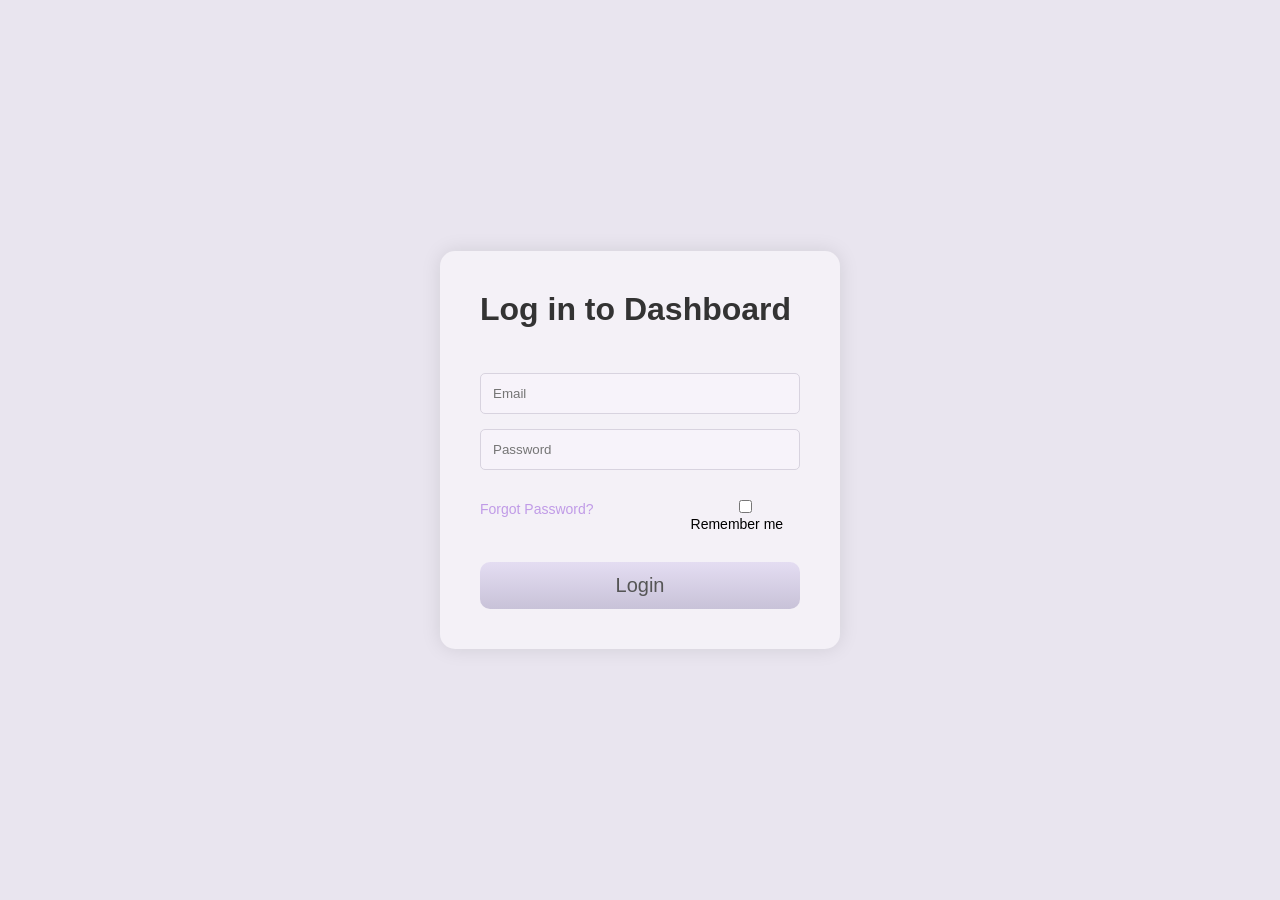
<file: HTML/Login Form/index.html>
<!DOCTYPE html>
<html lang="en">
<head>
    <meta charset="UTF-8">
    <meta name="viewport" content="width=device-width, initial-scale=1.0">
    <title>Login Form</title>
    <link rel="stylesheet" href="style.css">
</head>

<body>

    <div class="container">

        <div class="login-card">

            <h1>Log in to Dashboard</h1>

            <input type="email" placeholder="Email">

            <input type="password" placeholder="Password">

            <div class="options">

                <a href="#">Forgot Password?</a>

                <label>
                    <input type="checkbox">
                    Remember me
                </label>

            </div>

            <button>Login</button>

        </div>

    </div>

</body>
</html>
</file>
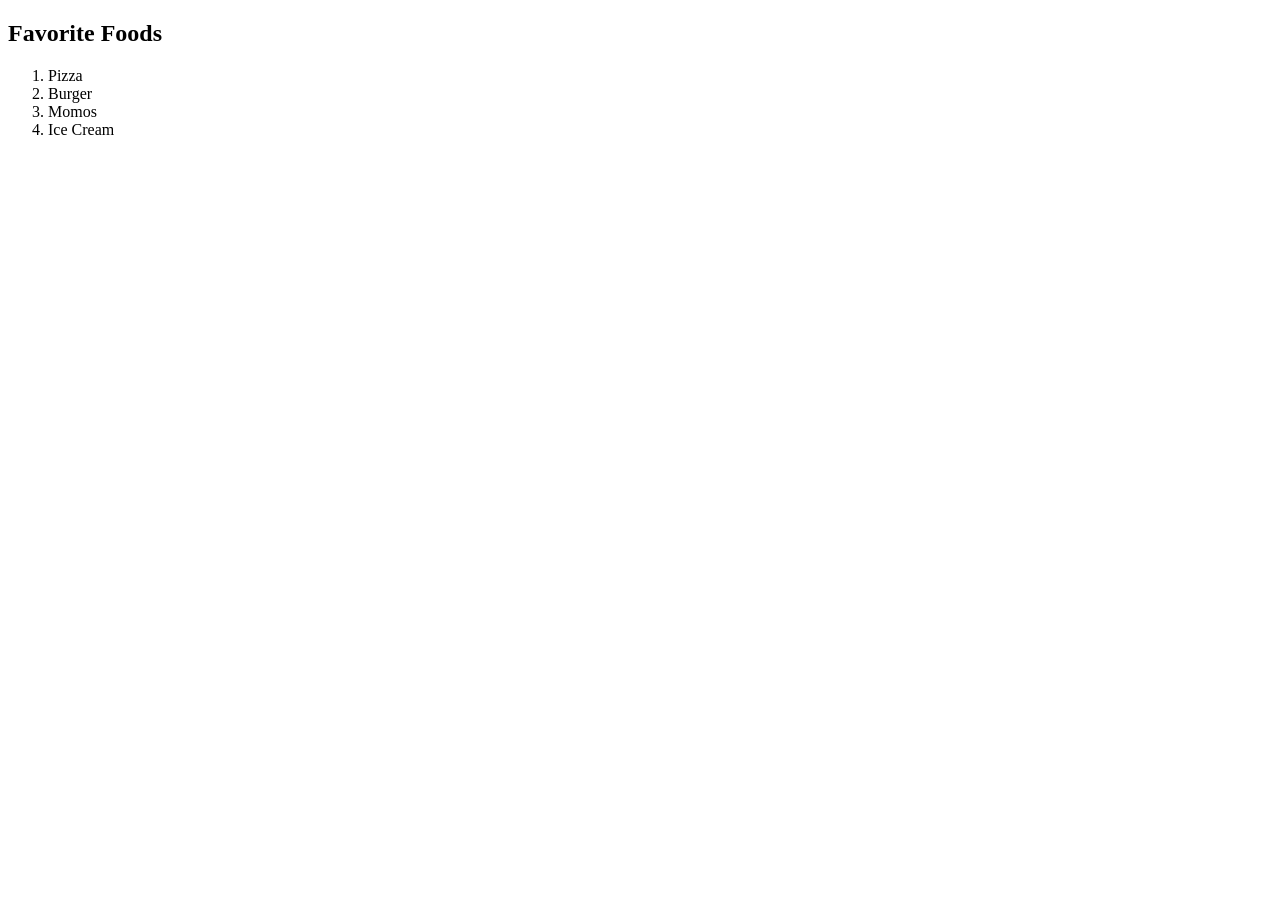
<file: HTML/order-list.html>
<!DOCTYPE html>
<html lang="en">
<head>
  <title> List Example </title>
</head>
<body>
  <h2>Favorite Foods</h2>
  <ol>
    <li>Pizza</li>
    <li>Burger</li>
    <li>Momos</li>
    <li>Ice Cream</li>
  </ol>
</body>
</html>
</file>
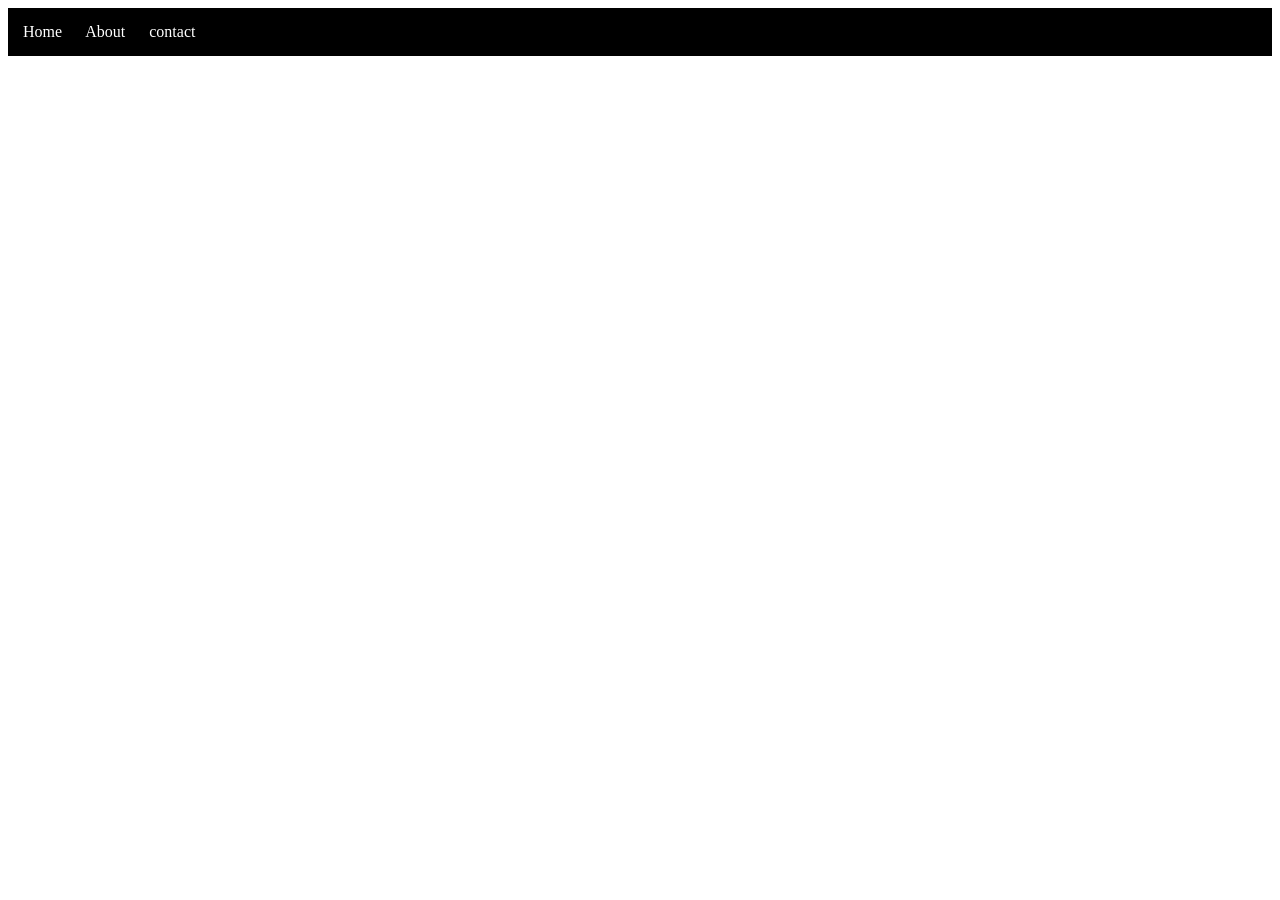
<file: HTML/simple navbar.html>
<!DOCTYPE html>
<html lang="en">
<head>
  <title></title>
</head>
<style>
  .navbar{
    background-color: black;
    padding: 15px;
  }

  .navbar a{
    color: white;
    text-decoration: none;
    margin-right: 20px;
  }
</style>
<body>
  <nav class="navbar">
    <a href="#">Home</a>
    <a href="#">About</a>
    <a href="#">contact</a>
  </nav>
</body>
</html>
</file>
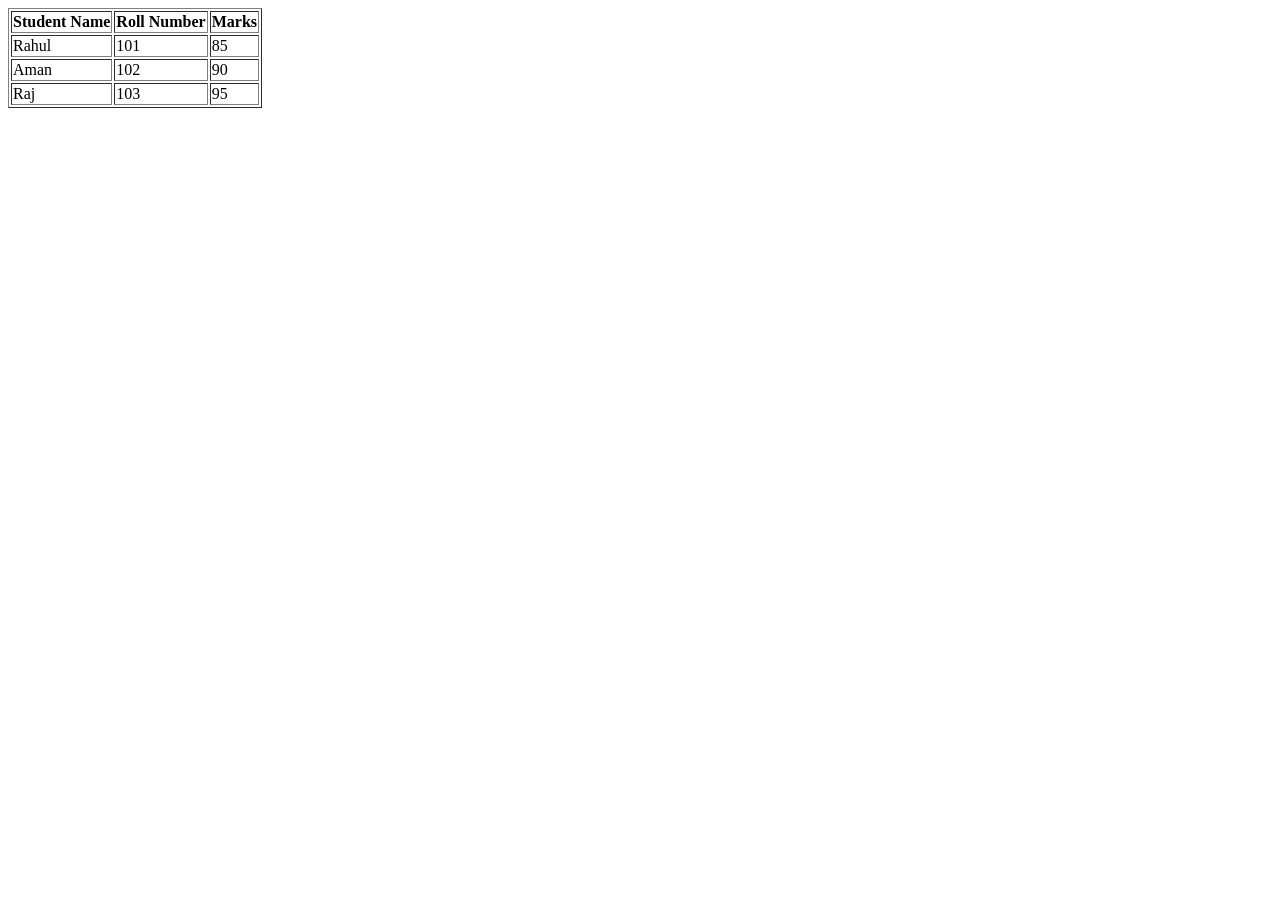
<file: HTML/student-table.html>
<!DOCTYPE html>
<html lang="en">
<head>
  <title>Student Table</title>
</head>
<body>
  <table border="1">
    <tr>
      <th>Student Name</th>
      <th>Roll Number</th>
      <th>Marks</th>
    </tr>

    <tr>
      <td>Rahul</td>
      <td>101</td>
      <td>85</td>
    </tr>

    <tr>
      <td>Aman</td>
      <td>102</td>
      <td>90</td>
    </tr>

    <tr>
      <td>Raj</td>
      <td>103</td>
      <td>95</td>
    </tr>
  </table>
</body>
</html>
</file>
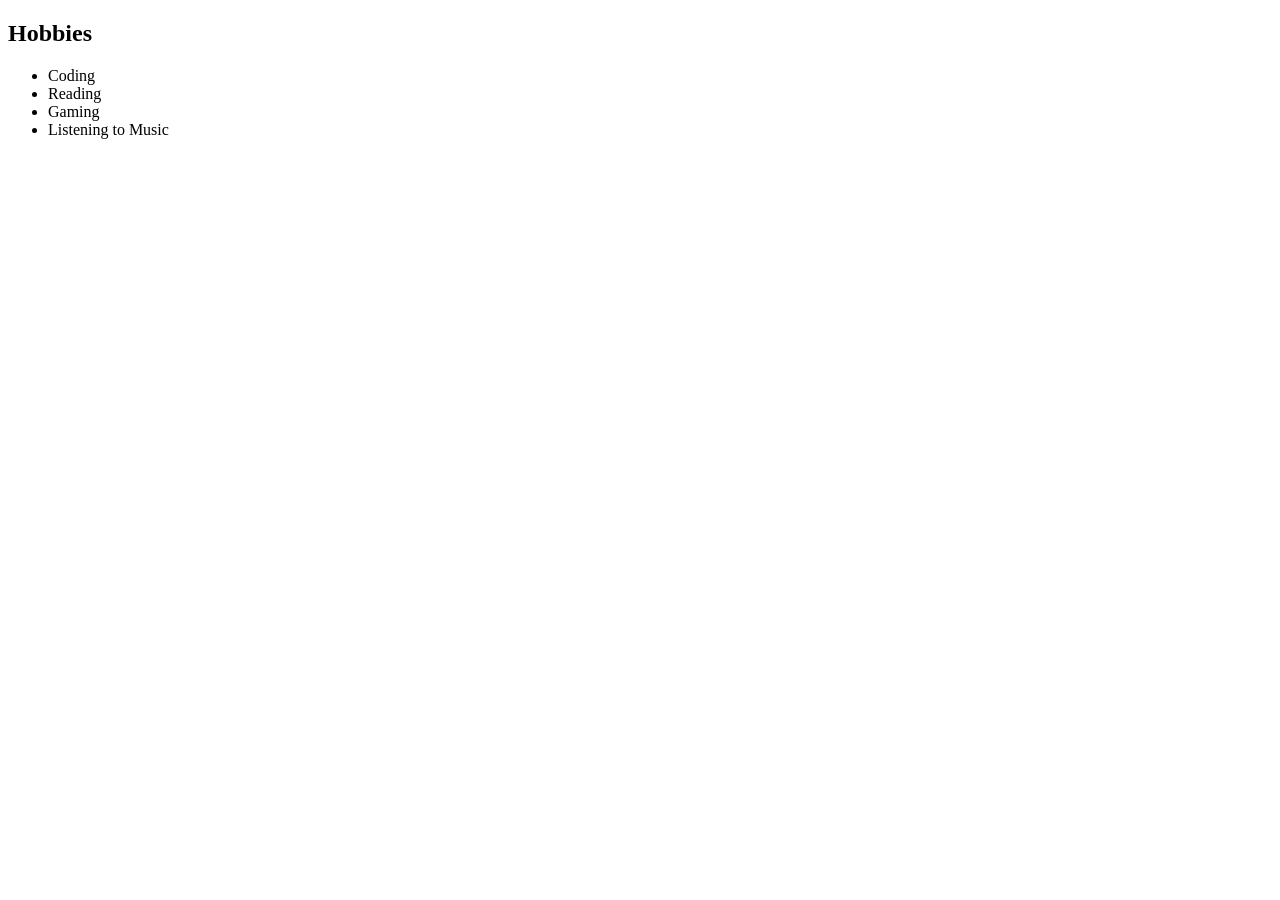
<file: HTML/unorder-list.html>
<!DOCTYPE html>
<html lang="en">
<head>
  <title>List Example</title>
</head>
<body>
  <h2>Hobbies</h2>
  <ul>
    <li>Coding</li>
    <li>Reading</li>
    <li>Gaming</li>
    <li>Listening to Music</li>
  </ul>
</body>
</html>
</file>
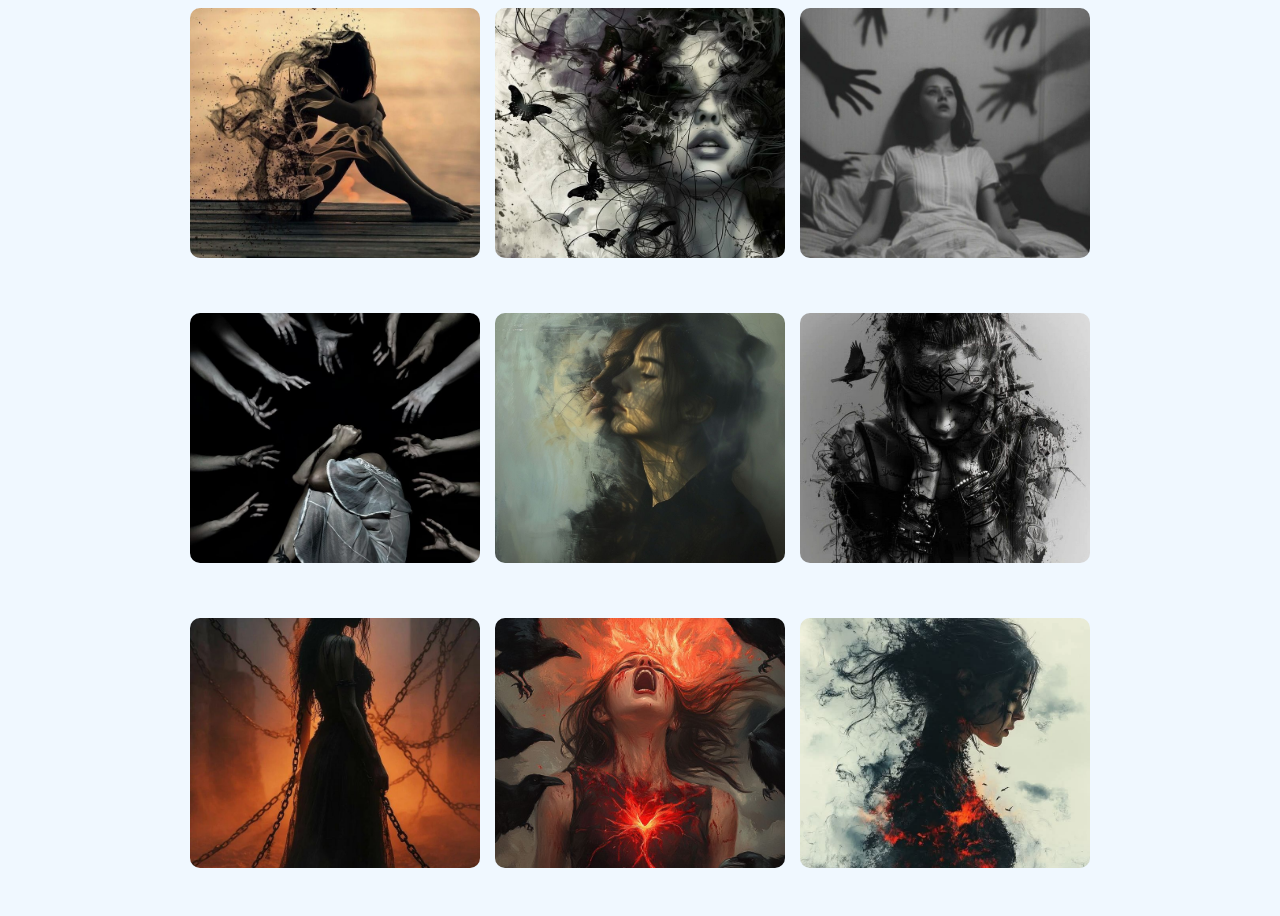
<file: HTML/Image Gallery/image-gallery.html>
<!DOCTYPE html>
<html lang="en">
<head>
  <title>3*3 Image Gallery</title>
  <style>
    body{
      text-align: center;
      background-color: aliceblue;
      font-family: Arial, Helvetica, sans-serif;
      display: flex;
      justify-content: center;
      min-height: 100vh;
    }

    .gallery{
      width: 90%;
      max-width: 900px;
      display: grid;
      grid-template-columns: repeat(3, 1fr);
      gap: 15px;
    }

    .gallery img{
      width: 100%;
      height: 250px;
      object-fit: cover;
      border-radius: 10px;
      transition: 0.3s;
      cursor: pointer;
    }

    .gallery img:hover{
      transform: scale(1.05);
    }
  </style>
</head>
<body>
  <div class="gallery">
    <img src="1.jpg" alt="photo">
    <img src="2.jpg" alt="photo">
    <img src="3.jpg" alt="photo">
    <img src="4.jpg" alt="photo">
    <img src="5.jpg" alt="photo">
    <img src="6.jpg" alt="photo">
    <img src="7.jpg" alt="photo">
    <img src="8.jpg" alt="photo">
    <img src="9.jpg" alt="photo">
  </div>
</body>
</html>
</file>
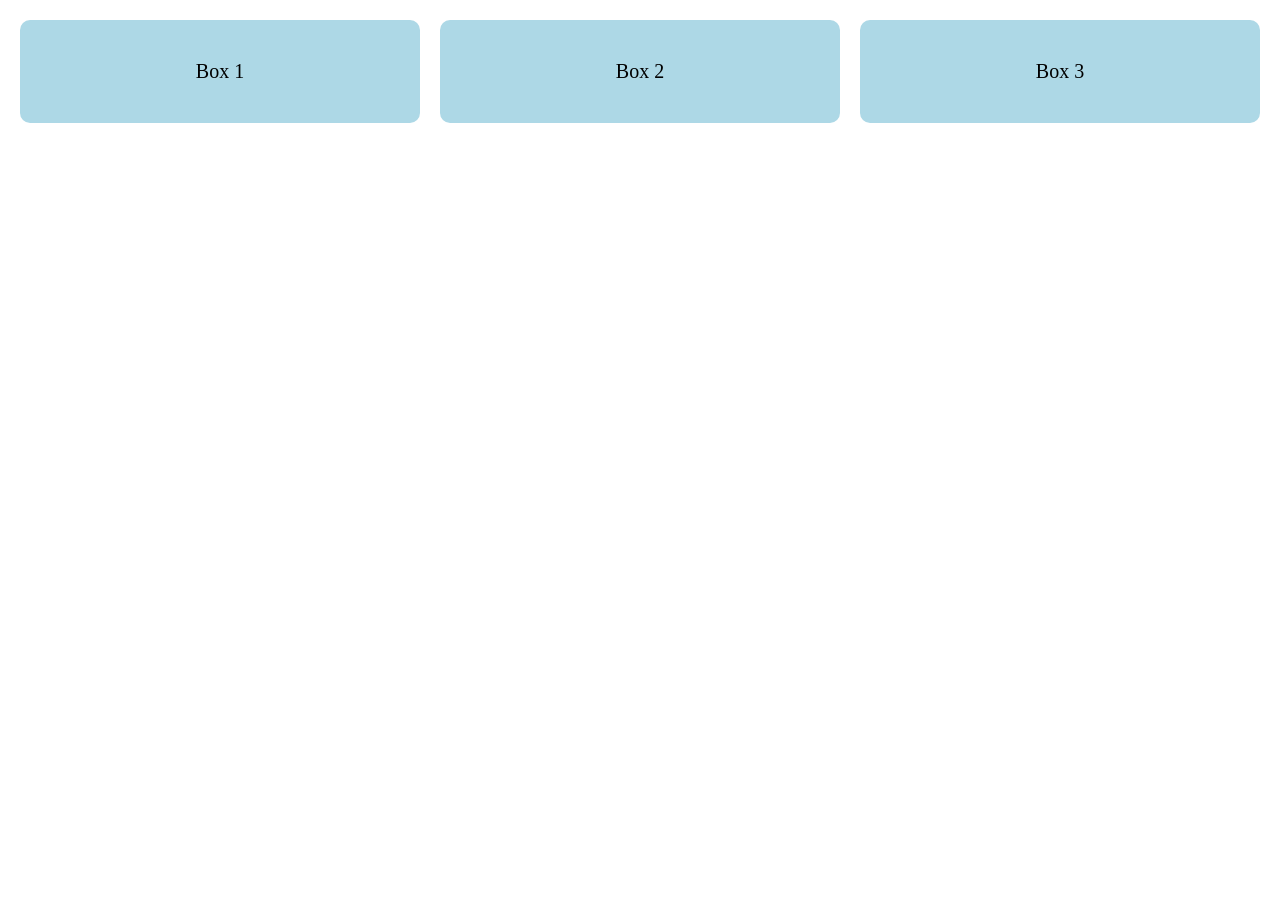
<file: HTML/Responsive Layout/layout.html>
<!DOCTYPE html>
<html lang="en">
<head>
  <link rel="stylesheet" href="layout.css">
  <title>Responsive Layout</title>
</head>
<body>

  <div class="container">
    <div class="box">Box 1</div>
    <div class="box">Box 2</div>
    <div class="box">Box 3</div>
  </div>

</body>
</html>
</file>
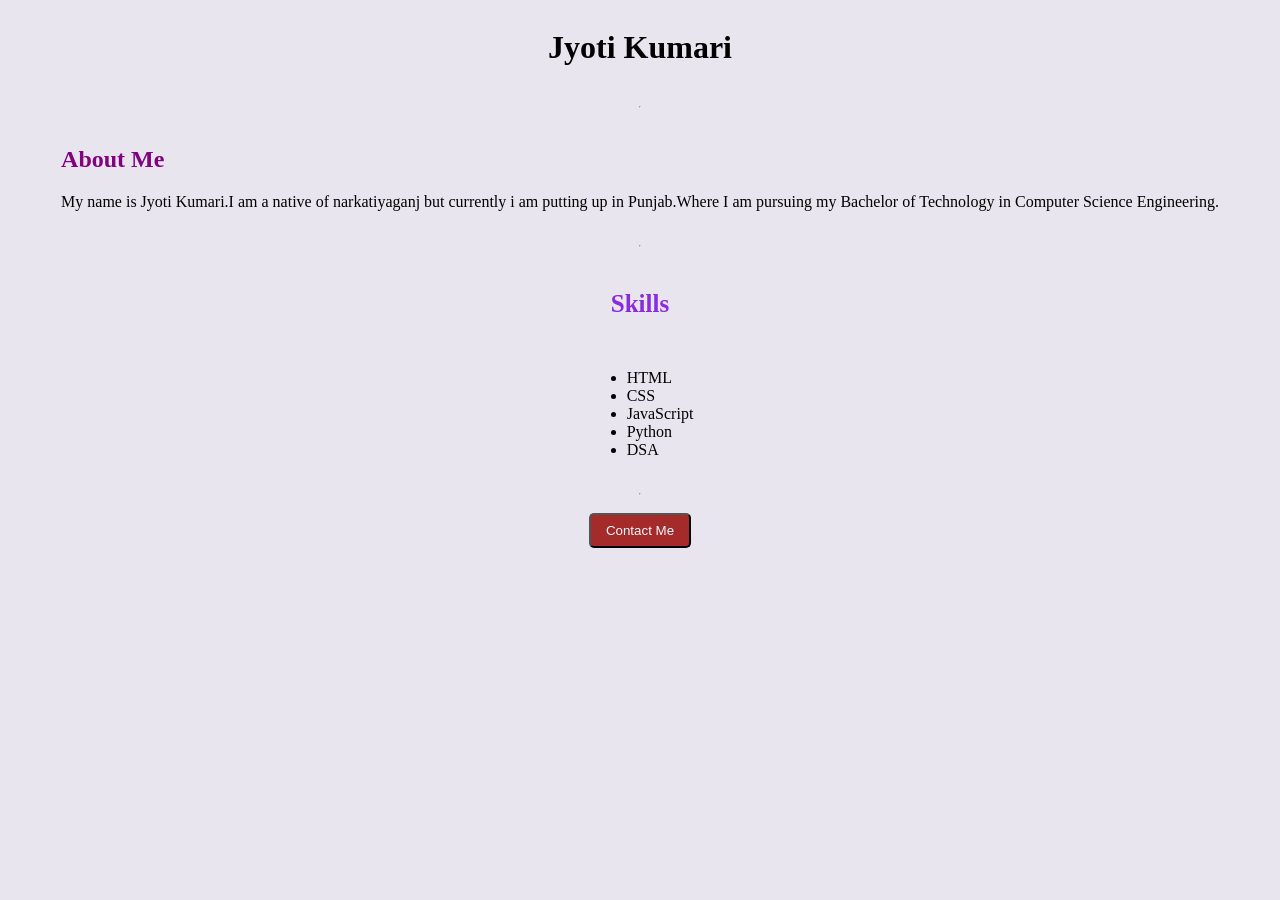
<file: HTML/Simple Portfolio Page/portfolio.html>
<!DOCTYPE html>
<html lang="en">
<head>
  <link rel="stylesheet" href="portfolio.css">
  <title>Portfolio Page</title>
</head>
<body>
  <h1 class="my-name">Jyoti Kumari</h1> <hr>

  <div>
    <h2>About Me</h2>
    <p>My name is Jyoti Kumari.I am a native of narkatiyaganj but currently i am putting up in Punjab.Where I am pursuing my Bachelor of Technology in Computer Science Engineering.</p>
  </div> <hr>

<h3>Skills</h3>
<ul>
  <li>HTML</li>
  <li>CSS</li>
  <li>JavaScript</li>
  <li>Python</li>
  <li>DSA</li>
</ul> <hr>

<button>Contact Me</button>
</body>
</html>
</file>
<file: HTML/Login Form/style.css>
*{
    margin: 0;
    padding: 0;
    box-sizing: border-box;
    font-family: Arial, Helvetica, sans-serif;
}

body{
    height: 100vh;
    display: flex;
    justify-content: center;
    align-items: center;
    background-color: #e9e5ef;
}

.container{
    width: 100%;
    display: flex;
    justify-content: center;
    align-items: center;
}

.login-card{
    width: 400px;
    background-color: #f4f1f7;
    padding: 40px;
    border-radius: 15px;
    box-shadow: 0 0 20px rgba(0,0,0,0.1);
}

h1{
    margin-bottom: 30px;
    color: #333;
}

input{
    width: 100%;
    padding: 12px;
    margin-top: 15px;
    border: 1px solid #d8d3df;
    border-radius: 5px;
    background-color: #f7f3fa;
}

.options{
    margin-top: 15px;
    display: flex;
    justify-content: space-between;
    align-items: center;
    font-size: 14px;
}

.options a{
    text-decoration: none;
    color: #c09be7;
}

button{
    width: 100%;
    margin-top: 30px;
    padding: 12px;
    border: none;
    border-radius: 10px;
    background: linear-gradient(to bottom, #e4ddf2, #c8c2d8);
    font-size: 20px;
    color: #555;
    cursor: pointer;
}

button:hover{
    opacity: 0.9;
}
</file>
<file: HTML/Responsive Layout/layout.css>
*{
      margin: 0;
      padding: 0;
      box-sizing: border-box;
    }

    .container{
      display: grid;
      grid-template-columns: repeat(3, 1fr);
      gap: 20px;
      padding: 20px;
    }

    .box{
      background-color: lightblue;
      padding: 40px;
      text-align: center;
      font-size: 20px;
      border-radius: 10px;
    }

    /* Mobile View */
    @media (max-width: 768px){
      .container{
        grid-template-columns: 1fr;
      }
    }
</file>
<file: HTML/Simple Portfolio Page/portfolio.css>
body{
    display: flex;
    flex-direction: column;
    justify-content: center;
    align-items: center;
    background-color: #e9e5ef;
    gap: 10px;
}

h2{
  color: purple;
}

p{
  color: black;
}

h3{
  color: blueviolet;
  font-size: 25px;
}

button{
  padding: 8px 15px;
  background-color: brown;
  color: aliceblue;
  border-radius: 5px;
}

button:hover{
  background-color: black;
}
</file>
